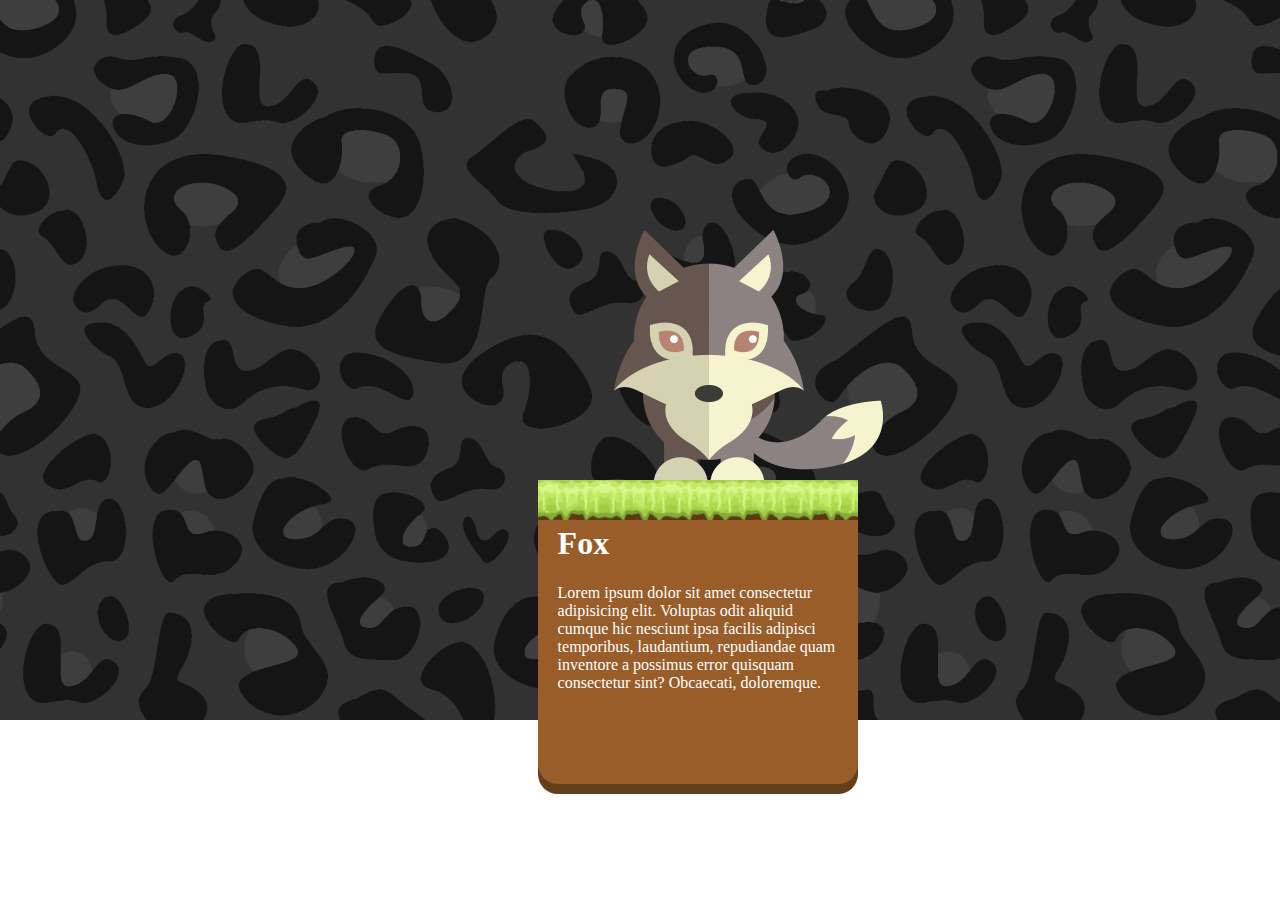
<file: 이슬아_fox/index.html>
<!DOCTYPE html>
<html lang="ko-KR">
<head>
    <meta charset="UTF-8">
    <meta http-equiv="X-UA-Compatible" content="IE=edge">
    <meta name="viewport" content="width=device-width, initial-scale=1.0">
    <title>특강과제</title>
    <link href="style.css" rel="stylesheet">

</head>

<body>
<div class="wrap">  

    <img class="fox" src="animal03.png"> 
</div> 
    <div class="box">   
        <img class="green" src="green.png">
      
    <h1>Fox</h1>
    <p>Lorem ipsum dolor sit amet consectetur adipisicing elit. Voluptas odit aliquid cumque hic nesciunt 
    ipsa facilis adipisci temporibus, laudantium, repudiandae quam inventore a possimus error quisquam consectetur sint? Obcaecati, doloremque.</p>
</div>

</body>
</html>
</file>
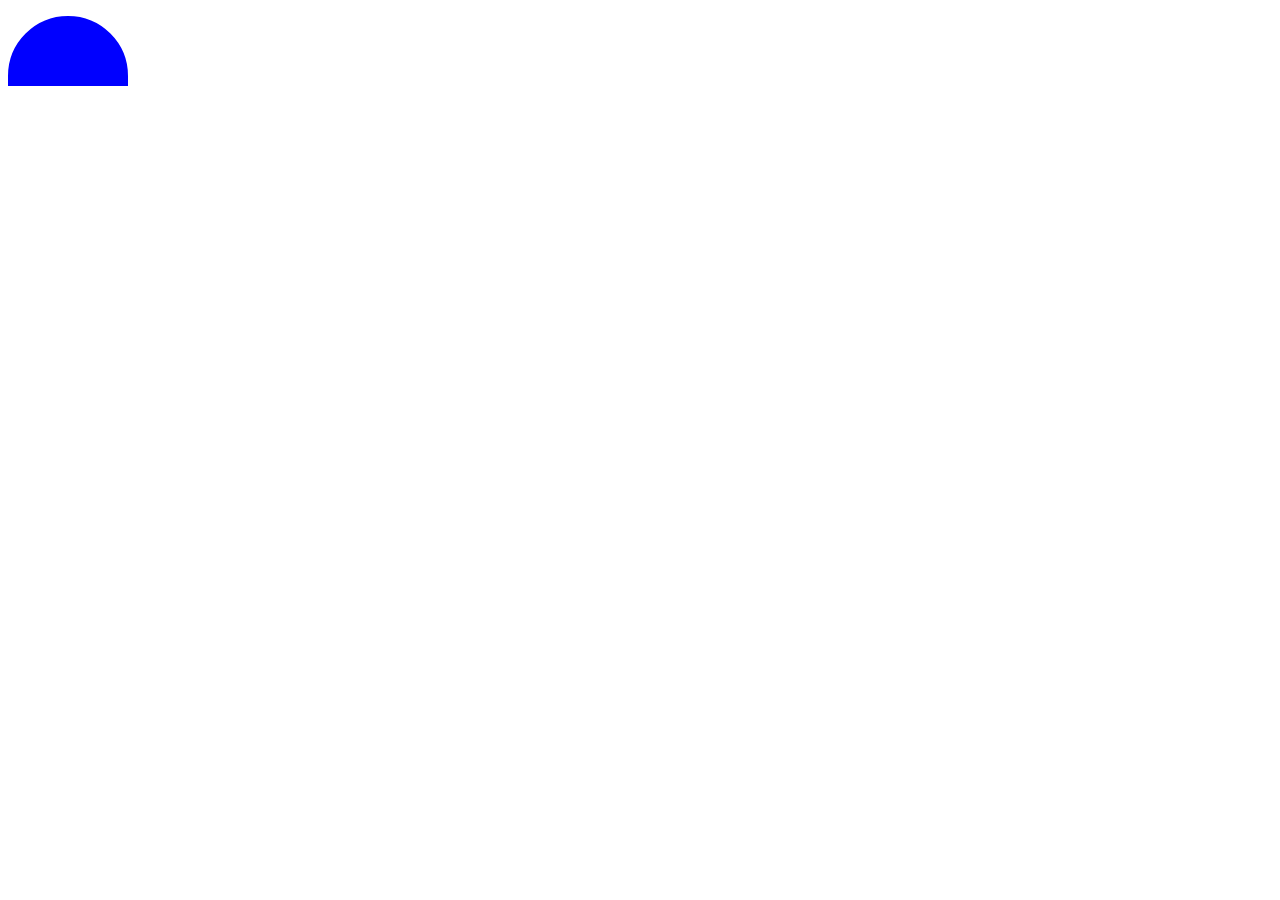
<file: 박스그리기.html>
<!DOCTYPE html>
<html lang="ko-KR">
<head>
    <meta charset="UTF-8">
    <meta http-equiv="X-UA-Compatible" content="IE=edge">
    <meta name="viewport" content="width=device-width, initial-scale=1.0">
    <title>박스그리기</title>
</head>
<style>
p{
border: 10px solid blue;
width:100px;
height:50px;
background-color:blue;
border-radius:100px 100px 0px 0px ;



}

</style>

<body>
    <p></p>
    
</body>
</html>
</file>
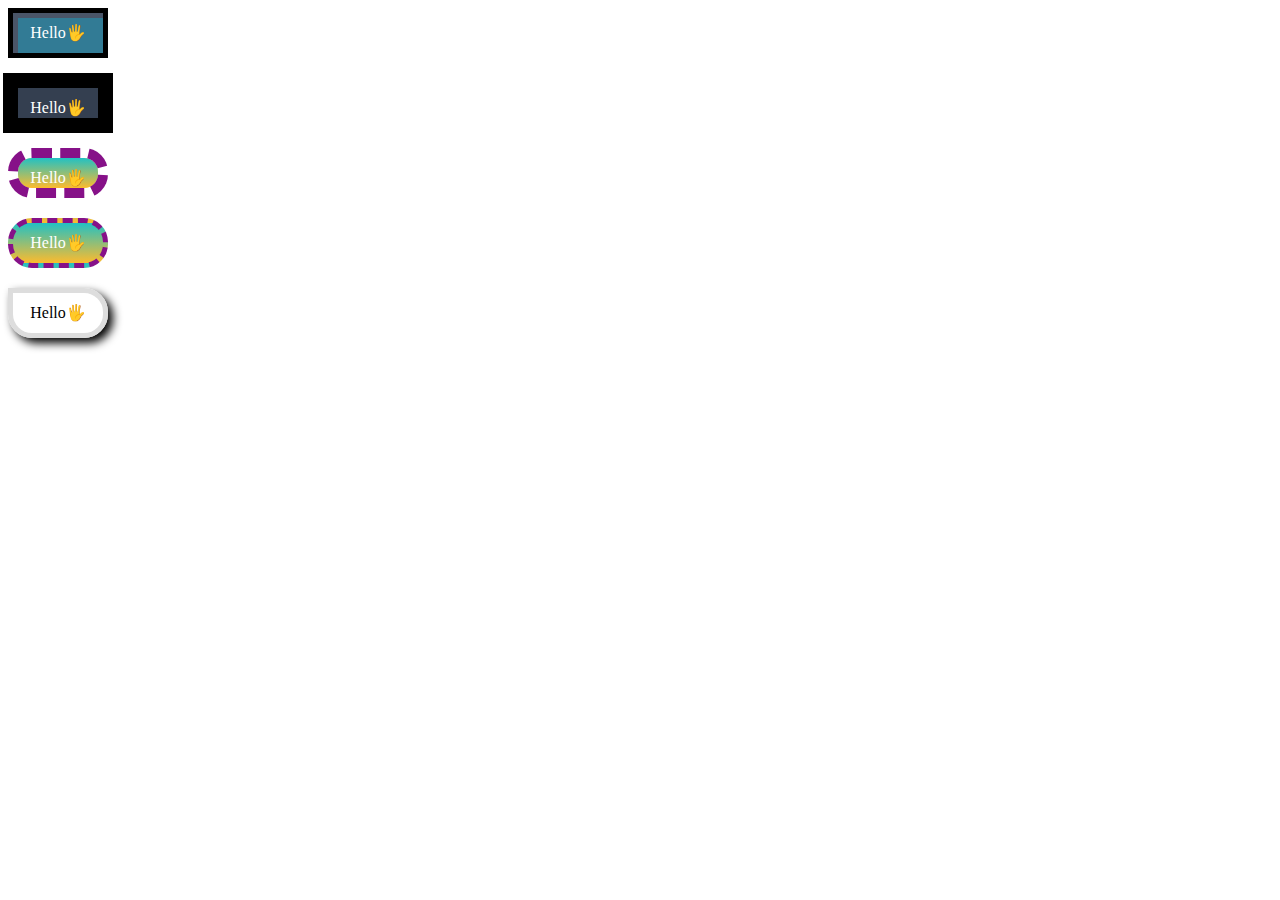
<file: 박스꾸미기.html>
<!DOCTYPE html>
<html lang="ko-KR">
<head>
    <meta charset="UTF-8">
    <meta http-equiv="X-UA-Compatible" content="IE=edge">
    <meta name="viewport" content="width=device-width, initial-scale=1.0">
    <title>박스꾸미기</title>
    <style>
div~div{
    margin-top: 20px;
}

div{
width: 100px;
height: 50px;
line-height: 40px;
text-align: center;
box-sizing: border-box;


}

.box1{color:#fff;
    border: 5px solid #000;
font-weight: 100;
background-color: #327b95;
box-shadow: inset 5px 5px #4a5568;

}


.box2{
    color:#fff;
    border-width: 5px 0 0 5px #000;
    background-color: #343F50;
border: 10px solid #000;
outline: 5px solid #000;

}
.box2:focus{outline-color: royalblue;
}
/*아웃라인을 사용한다면 포커스 된 상태까지 고려할 것*/



.box3{color:#fff;

    border-radius:24px;
    border: 10px dashed rgb(134, 17,136);
    background: linear-gradient(180deg, rgba(34, 193, 195, 1) 0%, rgba(253, 187, 45, 1) 100%);
    background-clip: padding-box;
    background-color: #f4fe6e
   
}

.box4{
    color: #fff;
    background:linear-gradient(180deg, rgba(34, 193, 195, 1) 0%, rgba(253, 187, 45, 1) 100%);   
    border-radius: 24px;
    border: 5px dashed rgb(134, 17,136);
    position: relative;
    overflow: hidden;
    
}


.box5{
   border: 5px solid #ddd;
   border-radius: 0 24px 24px 24px;
   box-shadow: 5px 5px 10px 0px;
  
}

    </style>
</head>
<body>
    <div class="box1">Hello🖐️</div>
    <div class="box2">Hello🖐️</div>
    <div class="box3">Hello🖐️</div>
    <div class="box4">Hello🖐️</div>
    <div class="box5">Hello🖐️</div>

</body>
</html>
</file>
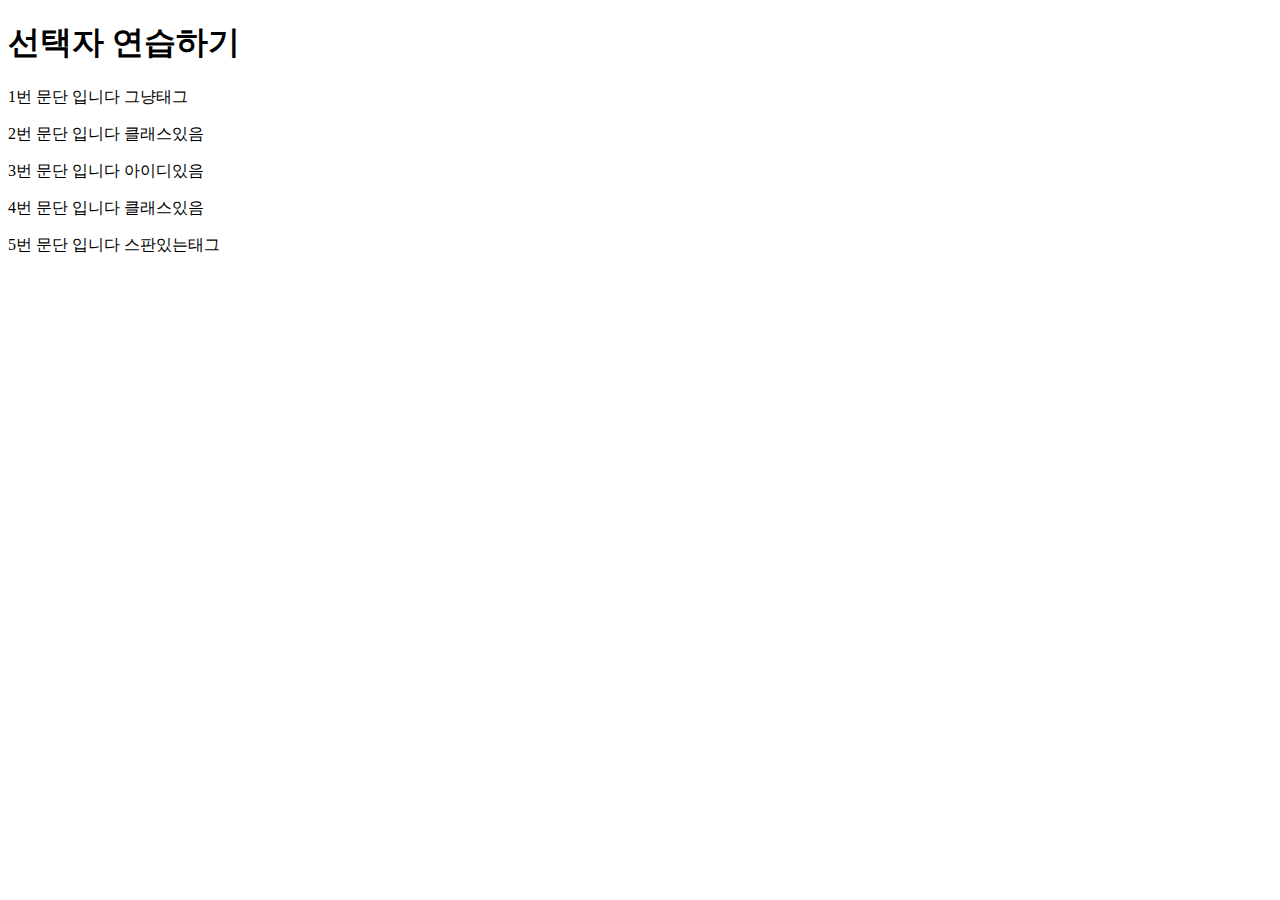
<file: 실습/선택자.html>
<!DOCTYPE html>
<html lang="ko-KR">
<head>
    <meta charset="UTF-8">
    <meta http-equiv="X-UA-Compatible" content="IE=edge">
    <meta name="viewport" content="width=device-width, initial-scale=1.0">
    <title></title>
</head>
<body>
   <h1>선택자 연습하기</h1> 
   <p>1번 문단 입니다 그냥태그</p>
   <p class="text" >2번 문단 입니다 클래스있음</p>
   <p id="unique">3번 문단 입니다 아이디있음</p>
   <p class="text">4번 문단 입니다 클래스있음</p>
   <p>5번 문단 입니다 <span>스판있는</span>태그</p>
</body>
</html>
</file>
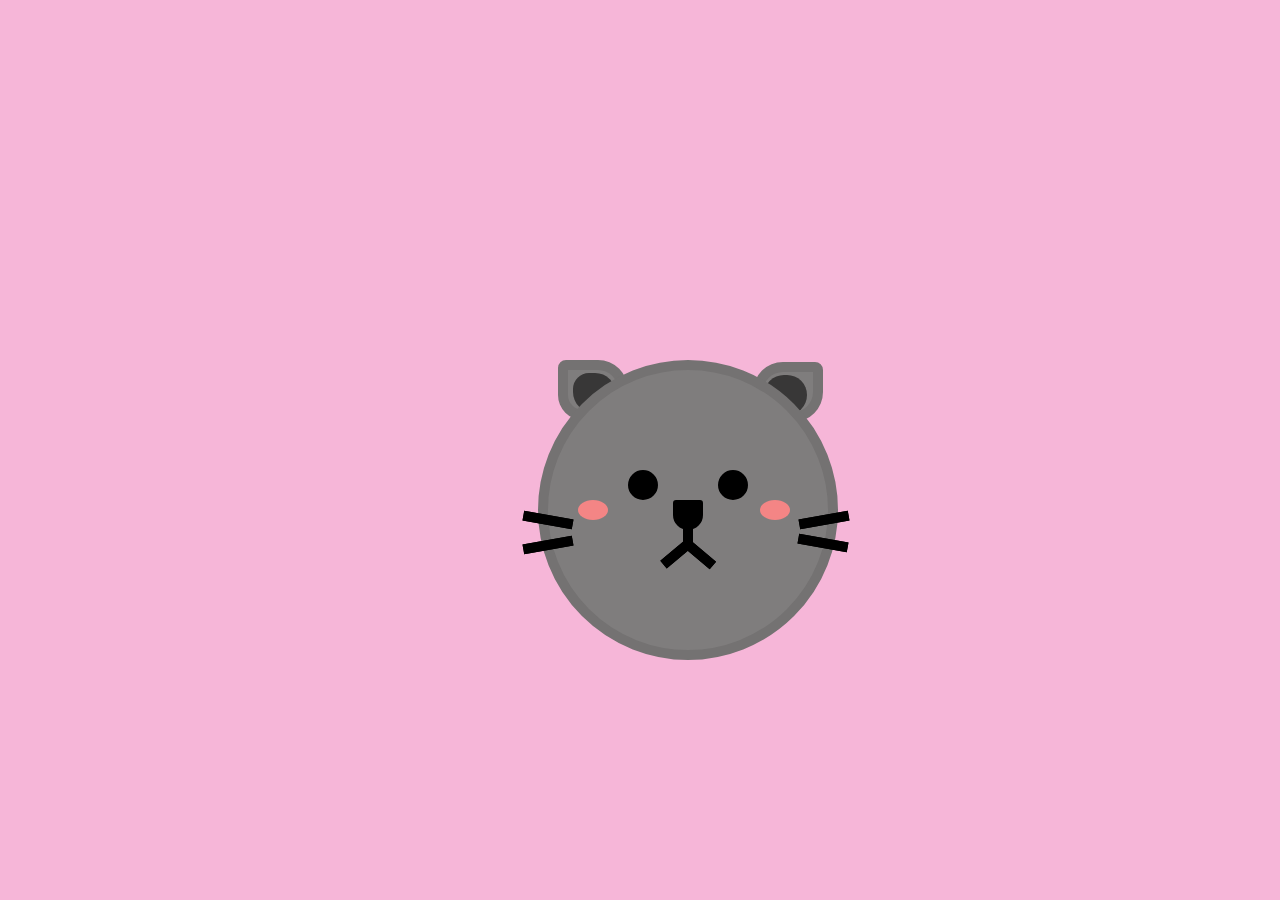
<file: 캐릭터그리기/cat.html>
<!DOCTYPE html>
<html lang="ko-KR">
<head>
    <meta charset="UTF-8">
    <meta http-equiv="X-UA-Compatible" content="IE=edge">
    <meta name="viewport" content="width=device-width, initial-scale=1.0">
    <title>최고의 네모네모 모야모야뀽</title>
<link href="style.css" rel="stylesheet">





</head>
<body>
    <div class="face">
<div class="ear1"></div>
<div class="ear2"></div>
<div class="eara"></div>
<div class="ear22"></div>
<div class="earb"></div>
<div class="ear33"></div>



    <div class="sun">     
    <div class="eye1"></div>
    <div class="eye2"></div>



    <div class="co"></div>
    <div class="co2"></div>
    <div class="co22"></div>
    <div class="co3"></div>
    <div class="co33"></div>
    <div class="mouse1"></div>
    <div class="mouse2"></div>
    <div class="mouse3"></div>
    
</div>  
</div>
</body>
</html>
</file>
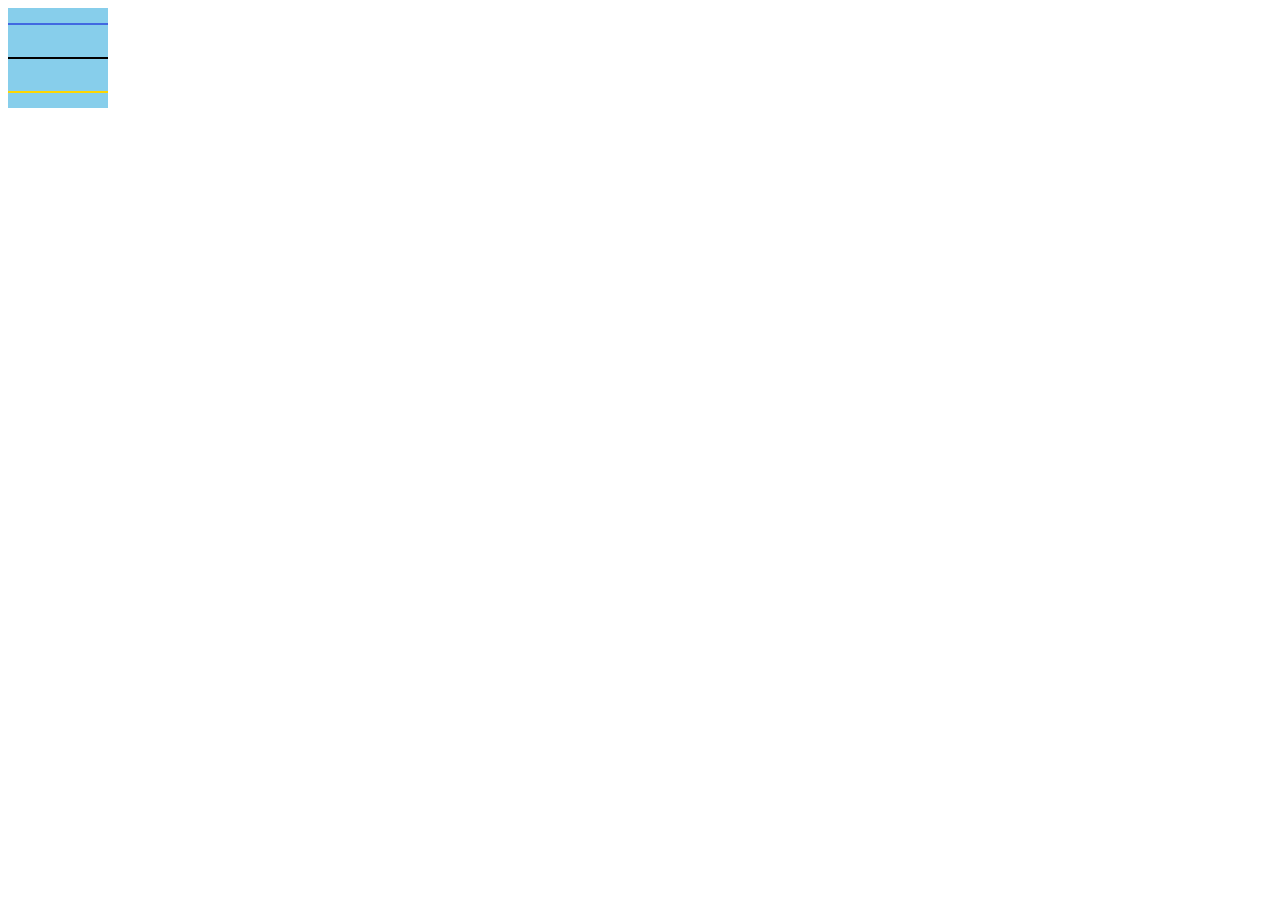
<file: lion/0314/001.html>
<!DOCTYPE html>
<html lang="ko-KR">
<head>
    <meta charset="UTF-8">
    <meta http-equiv="X-UA-Compatible" content="IE=edge">
    <meta name="viewport" content="width=device-width, initial-scale=1.0">
    <title>햄버거 메뉴</title>
    <link href="style.css" rel="stylesheet">
</head>


<body>
   
    <button class="btn" type="button">
    
        <span class="ally-hidden">전체메뉴열기</span>
    
    
        <span class="line">   
     <span></span>   
      <span></span> 
       <span></span> 
       
    
    </span>  
    </button> 


</body>
</html>
</file>
<file: 이슬아_fox/style.css>
body{
    color:white;
  margin: 0;
    background-image:url('bg.png') ;
    background-size: cover;
    max-height: 100%;
    max-width: 100%;
    background-repeat: no-repeat;
    position: absolute;
    top:20%;
    left: 42%;
}

.wrap{
    position: relative;
    left: 60px;
    
}

.box{
    width:280px;
    height: 260px;
    border: 1px  #985d29;
    padding: 20px;
    border-radius: 0 0 20px 20px;
background-color: #985d29;
box-shadow:#643e1d 0px 10px 0px 0px;

}
.green{
    position: absolute;
    top:300px; left: 0px;
    width: 100%; 
    height: 40px; 
    object-fit: cover;
}
</file>
<file: 캐릭터그리기/style.css>
*, *:after, *:before {
    box-sizing: border-box;
  }

body{
    background: #f6b6d8;
}

.face{
    border: 10px solid #747272;
width: 300px;
height: 300px;
background-color: #7f7d7d;
border-radius: 100%;
}

.face{
  
    position: absolute;
    top:40%;
    left: 42%;
}

.ear1{
    border: 10px solid #747272;
    width:70px; 
    height: 60px;
    background-color: #7f7d7d;
    position: relative;
    top: -10px; left: 10px;
    border-radius: 8px 30px 30px 25px;
    z-index: -1;
}





  .ear2{
    border: 10px solid #747272;
    width:70px; 
    height: 60px;
    background-color: #7f7d7d;
    position: relative;
    top: -68px; left: 205px;
    border-radius: 30px 8px 30px 25px;
z-index: -1;

  }



.eara{

    border: 10px solid 383737;
    width: 43px;
    height: 40px;
    background-color: #383737;
    border-radius: 42px 55px 50px 55px ;
    position: absolute;
    top: 3px; left: 25px;
    z-index: -1;

}


.ear22{

    border: 10px solid  #f48585;
    width: 30px;
    height: 7px;
    background-color: #f48585;
border-radius: 100%;
position: absolute;
top: 130px; left: 30px;
}

.earb{
    border: 10px solid 383737;
    width: 43px;
    height: 40px;
    background-color: #383737;
position: absolute;
top: 5px; left: 216px;
border-radius: 42px 42px 42px 0px;
z-index: -1;
}
.ear33{
    border: 10px solid  #f48585;
    width: 30px;
    height: 7px;
    background-color: #f48585;
border-radius: 100%;
position: absolute;
top: 130px; left: 212px;

}

.eye1{
    border: 10px solid #000;
border-radius: 100%;
background-color: #000;
width: 30px;
height: 30px;
position: absolute;
top: 100px; left:80px;

}




.eye2{
    border: 10px solid #000000;
    border-radius: 100%;
    background-color: #000000;
    width: 30px;
    height: 30px;
    position: absolute;
    top: 100px; left:170px;

}

.co{
    
    border: 10px solid #000000;
    border-radius: 20px 20px 100px 100px;
    background-color: #000000;
    width: 30px;
    height: 30px;
    position: absolute;
    top: 130px; left:125px;

}

.mouse1{
    border: 1px solid #000000;
    background-color: #000000;
    width: 10px;
    height: 50px;
    position: absolute;
    top: 130px; left:135px;

   
}
.mouse2{
    border: 1px solid #000000;
    background-color: #000000;
    width: 10px;
    height: 30px;
    position: absolute;
    top: 170px; left:122px;
    transform: rotate(50deg);
   
}

.mouse3{
    border: 1px solid #000000;
    background-color: #000000;
    width: 10px;
    height: 31px;
    position: absolute;
    top: 170px; left:148px;
    transform: rotate(-50deg);
   
}

.co2{
    border: 1px solid #000000;
    background-color: #000000;
    width: 50px;
    height: 10px;
    position: absolute;
    top: 145px; left:-25px;
    transform: rotate(10deg);
}


.co22{
    border: 1px solid #000000;
    background-color: #000000;
    width: 50px;
    height: 10px;
    position: absolute;
    top: 170px; left:-25px;
    transform: rotate(-10deg);
}


.co3{
    
        border: 1px solid #000000;
        background-color: #000000;
        width: 50px;
        height: 10px;
        position: absolute;
        top: 145px; left:251px;
        transform: rotate(-10deg);
   
}
.co33{
    border: 1px solid #000000;
    background-color: #000000;
    width: 50px;
    height: 10px;
    position: absolute;
    top: 168px; left:250px;
    transform: rotate(10deg);

}
</file>
<file: lion/0314/style.css>
.ally-hidden{
    clip: rect(1px, 1px, 1px, 1px);
    clip-path: inset(50%);
    width: 1px;
    height: 1px;
    margin: -1px;
    overflow: hidden;
    padding: 0;
    position: absolute;
}

.btn{
    width: 100px;
    height: 100px;
    border: 0;
    background: none;
    position: relative;
    background: skyblue;
    padding: 0;
}

.line{
    display: block;
    width:100%;
    transition: all 0.2s;
}

.line span{
    /*인라인 요소라 디스플레이 블록을 줘야함*/
    display: block;
    width: 100%;
    height: 2px;
    background: black;
    position: absolute;
    transition: all 0.2s;

}

.line span:first-child{
    top: 15%;
    background: royalblue;

}

.line span:nth-child(2){
    top: 50%;
    transform: translateY(-50%);
}


.line span:nth-child(3){
    bottom: 15%;
    background: gold;
}


.btn:hover .line{
    transform: rotate(45deg); 

}

.btn:active .line{
    transform: rotate(90deg);
}


.btn:hover .line span:nth-child(1){

    top: 50%;
    transform: translateY(-50%) rotate(45deg);
  
}


.btn:hover .line span:nth-child(2){

    opacity: 0;
}



.btn:hover .line span:nth-child(3){

    top: 50%;
    transform: translateY(-50%) rotate(-45deg);
}
</file>
